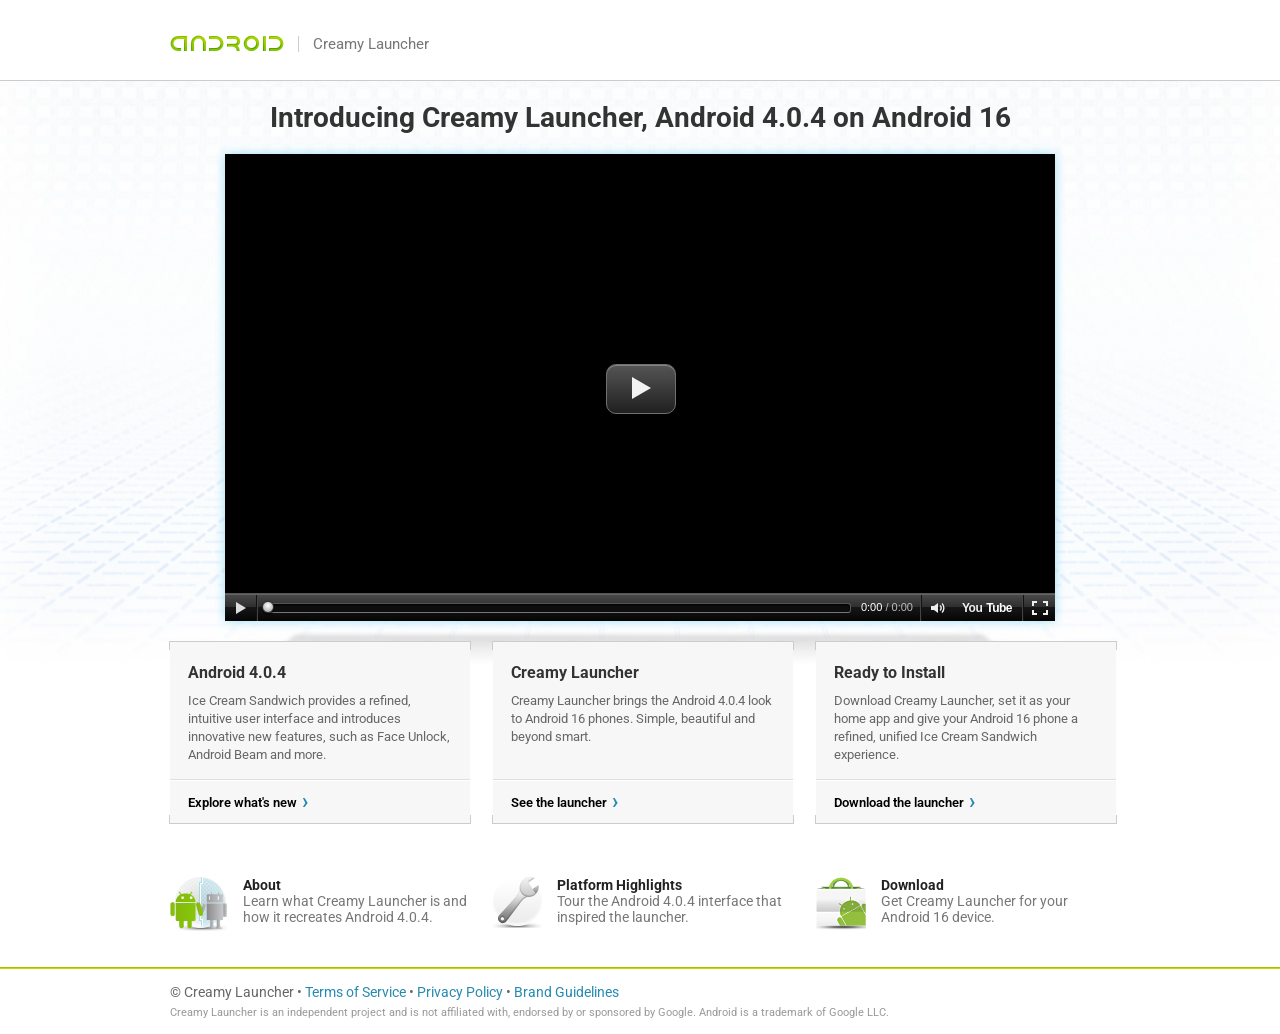
<file: index.html>
<!DOCTYPE html><html lang="en"><head><meta charset="utf-8">
<meta name="viewport" content="width=1000">
<title>Creamy Launcher | Android 4.0.4</title>
<link href="images/favicon.ico" rel="shortcut icon">
<link href="css/android.css" rel="stylesheet">
<link href="css/player.css" rel="stylesheet">
<link href="css/protect.css" rel="stylesheet">
</head>
<body>
<div class="header"><div class="wrap">
<a href="index.html"><img alt="Android" class="logo" src="images/logo.png"></a>
<span class="tag">Creamy Launcher</span>
</div></div>
<div class="main marquee"><div class="wrap container">
<h1>Introducing Creamy Launcher, Android 4.0.4 on Android 16</h1>
<div id="player"></div>
</div></div>
<div class="tier2 wrap">
<div class="tenet box-desc" id="tenet1"><div class="box-border"><div class="top"><div class="left"></div><div class="right"></div></div>
<h3>Android 4.0.4</h3><p>Ice Cream Sandwich provides a refined, intuitive user interface and introduces innovative new features, such as Face Unlock, Android Beam and more.</p><p class="cta-link"><a href="features.html">Explore what's new</a></p>
<div class="bottom"><div class="left"></div><div class="right"></div></div></div></div>
<div class="tenet box-desc" id="tenet2"><div class="box-border"><div class="top"><div class="left"></div><div class="right"></div></div>
<h3>Creamy Launcher</h3><p>Creamy Launcher brings the Android 4.0.4 look to Android 16 phones. Simple, beautiful and beyond smart.</p><p class="cta-link"><a href="launcher.html">See the launcher</a></p>
<div class="bottom"><div class="left"></div><div class="right"></div></div></div></div>
<div class="tenet box-desc" id="tenet3"><div class="box-border"><div class="top"><div class="left"></div><div class="right"></div></div>
<h3>Ready to Install</h3><p>Download Creamy Launcher, set it as your home app and give your Android 16 phone a refined, unified Ice Cream Sandwich experience.</p><p class="cta-link"><a href="download.html">Download the launcher</a></p>
<div class="bottom"><div class="left"></div><div class="right"></div></div></div></div>
</div>
<div class="tier3 wrap">
<a class="cta" href="launcher.html"><img alt="" src="images/icon-partners.png"><span><strong>About</strong><br>Learn what Creamy Launcher is and how it recreates Android 4.0.4.</span></a> <a class="cta" href="features.html"><img alt="" src="images/icon-dev.png"><span><strong>Platform Highlights</strong><br>Tour the Android 4.0.4 interface that inspired the launcher.</span></a> <a class="cta" href="download.html"><img alt="" src="images/icon-market.png"><span><strong>Download</strong><br>Get Creamy Launcher for your Android 16 device.</span></a> </div>
<div class="line"></div>
<div class="footer wrap">&copy; Creamy Launcher &bull; <a href="terms.html">Terms of Service</a> &bull; <a href="privacy.html">Privacy Policy</a> &bull; <a href="branding.html">Brand Guidelines</a>
<span class="disc">Creamy Launcher is an independent project and is not affiliated with, endorsed by or sponsored by Google. Android is a trademark of Google LLC.</span></div>
<script src="js/protect.js"></script>
<script src="js/player.js"></script>
<script>CreamyPlayer.mount('player','RrYZDWuBptI');</script>
</body></html>
</file>
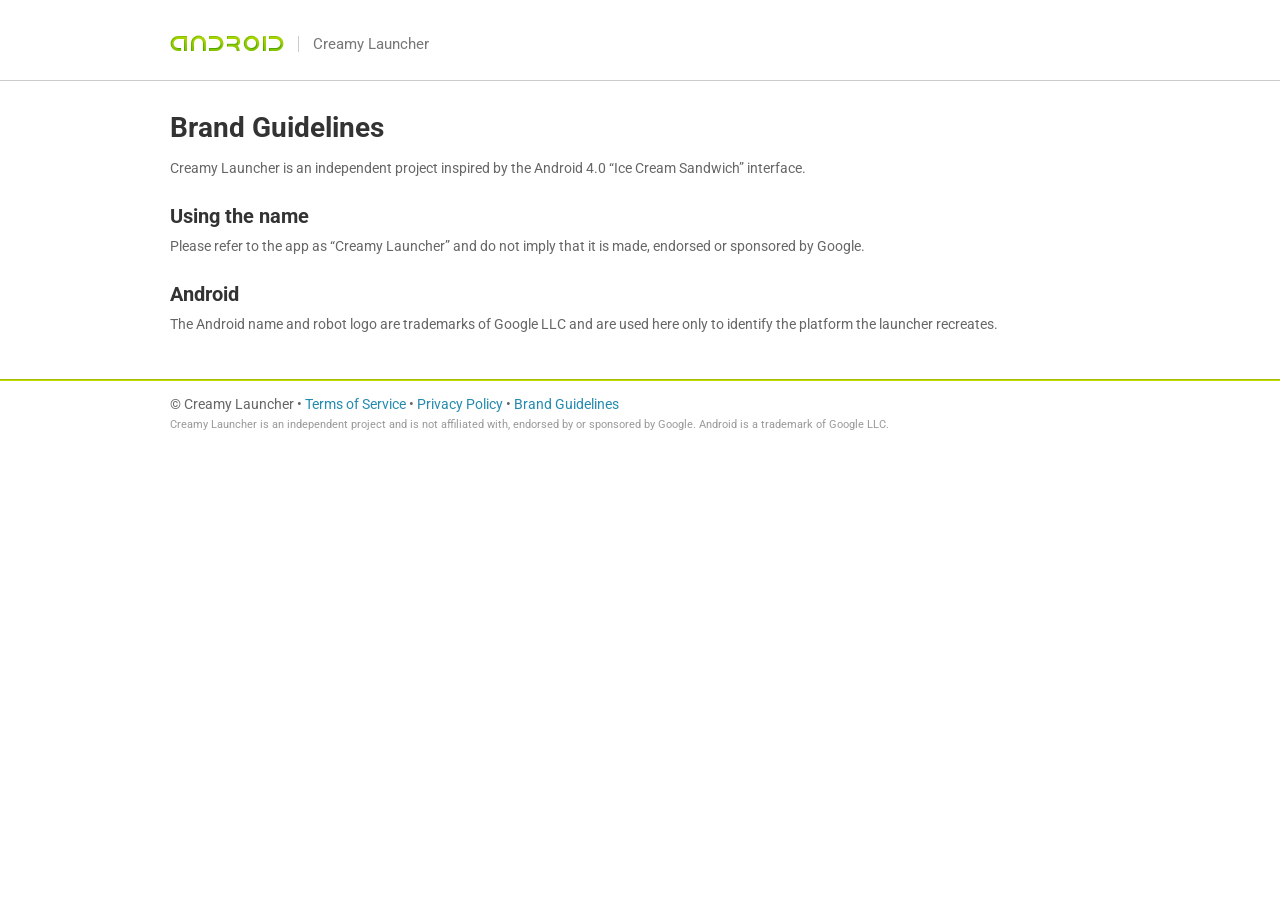
<file: branding.html>
<!DOCTYPE html><html lang="en"><head><meta charset="utf-8">
<meta name="viewport" content="width=1000">
<title>Brand Guidelines | Creamy Launcher</title>
<link href="images/favicon.ico" rel="shortcut icon">
<link href="css/android.css" rel="stylesheet">
<link href="css/player.css" rel="stylesheet">
<link href="css/protect.css" rel="stylesheet">
</head>
<body>
<div class="header"><div class="wrap">
<a href="index.html"><img alt="Android" class="logo" src="images/logo.png"></a>
<span class="tag">Creamy Launcher</span>
</div></div>
<div class="wrap page"><h1>Brand Guidelines</h1>
<p>Creamy Launcher is an independent project inspired by the Android 4.0 &ldquo;Ice Cream Sandwich&rdquo; interface.</p>
<h2>Using the name</h2><p>Please refer to the app as &ldquo;Creamy Launcher&rdquo; and do not imply that it is made, endorsed or sponsored by Google.</p>
<h2>Android</h2><p>The Android name and robot logo are trademarks of Google LLC and are used here only to identify the platform the launcher recreates.</p></div>
<div class="line"></div>
<div class="footer wrap">&copy; Creamy Launcher &bull; <a href="terms.html">Terms of Service</a> &bull; <a href="privacy.html">Privacy Policy</a> &bull; <a href="branding.html">Brand Guidelines</a>
<span class="disc">Creamy Launcher is an independent project and is not affiliated with, endorsed by or sponsored by Google. Android is a trademark of Google LLC.</span></div>
<script src="js/protect.js"></script>
</body></html>
</file>
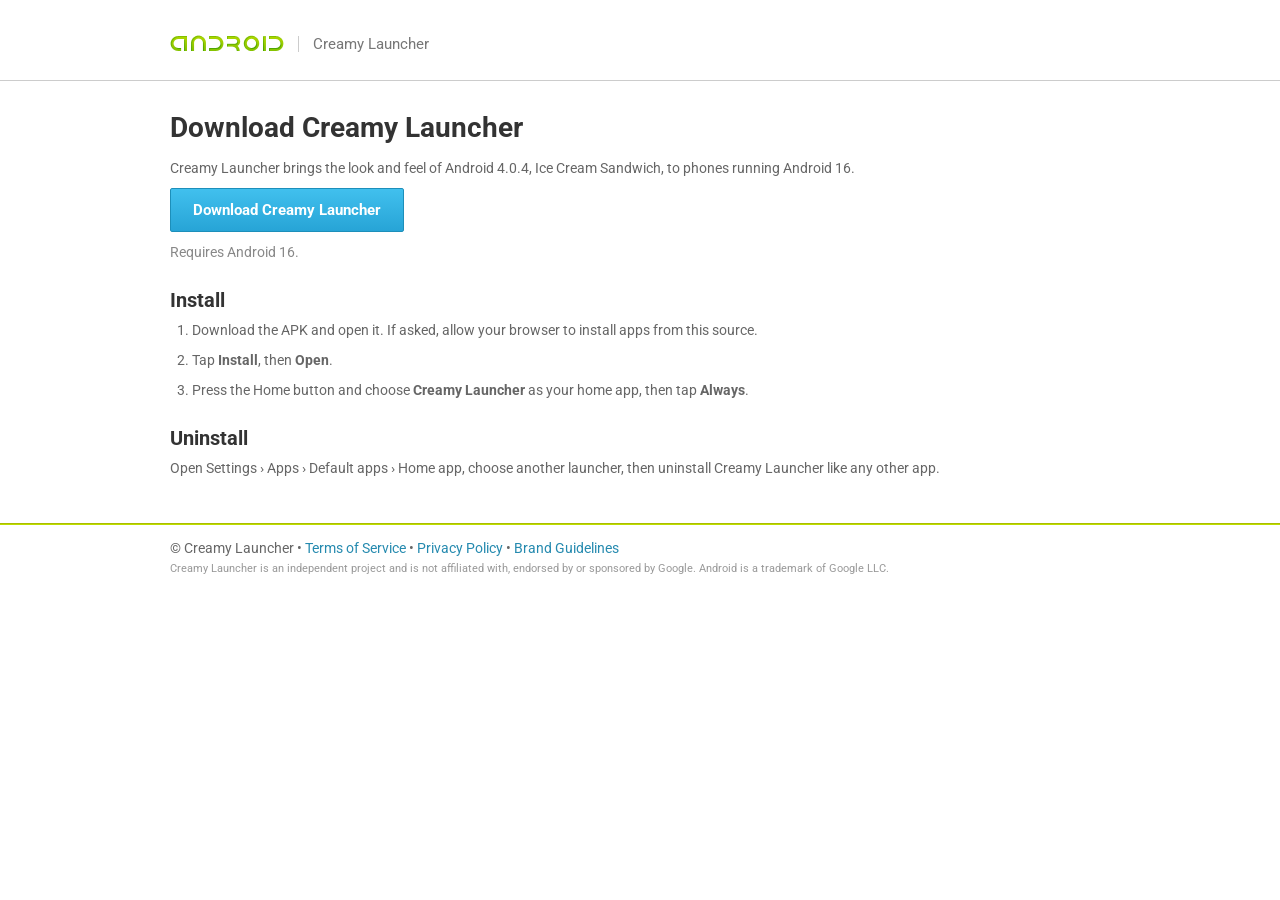
<file: download.html>
<!DOCTYPE html><html lang="en"><head><meta charset="utf-8">
<meta name="viewport" content="width=1000">
<title>Download | Creamy Launcher</title>
<link href="images/favicon.ico" rel="shortcut icon">
<link href="css/android.css" rel="stylesheet">
<link href="css/player.css" rel="stylesheet">
<link href="css/protect.css" rel="stylesheet">
</head>
<body>
<div class="header"><div class="wrap">
<a href="index.html"><img alt="Android" class="logo" src="images/logo.png"></a>
<span class="tag">Creamy Launcher</span>
</div></div>
<div class="wrap page"><h1>Download Creamy Launcher</h1>
<p>Creamy Launcher brings the look and feel of Android 4.0.4, Ice Cream Sandwich, to phones running Android 16.</p>
<p><a class="btn-dl" href="downloads/CreamyLauncher.apk" download>Download Creamy Launcher</a></p>
<p class="note">Requires Android 16.</p>
<h2>Install</h2>
<ol><li>Download the APK and open it. If asked, allow your browser to install apps from this source.</li>
<li>Tap <strong>Install</strong>, then <strong>Open</strong>.</li>
<li>Press the Home button and choose <strong>Creamy Launcher</strong> as your home app, then tap <strong>Always</strong>.</li></ol>
<h2>Uninstall</h2>
<p>Open Settings &rsaquo; Apps &rsaquo; Default apps &rsaquo; Home app, choose another launcher, then uninstall Creamy Launcher like any other app.</p></div>
<div class="line"></div>
<div class="footer wrap">&copy; Creamy Launcher &bull; <a href="terms.html">Terms of Service</a> &bull; <a href="privacy.html">Privacy Policy</a> &bull; <a href="branding.html">Brand Guidelines</a>
<span class="disc">Creamy Launcher is an independent project and is not affiliated with, endorsed by or sponsored by Google. Android is a trademark of Google LLC.</span></div>
<script src="js/protect.js"></script>
</body></html>
</file>
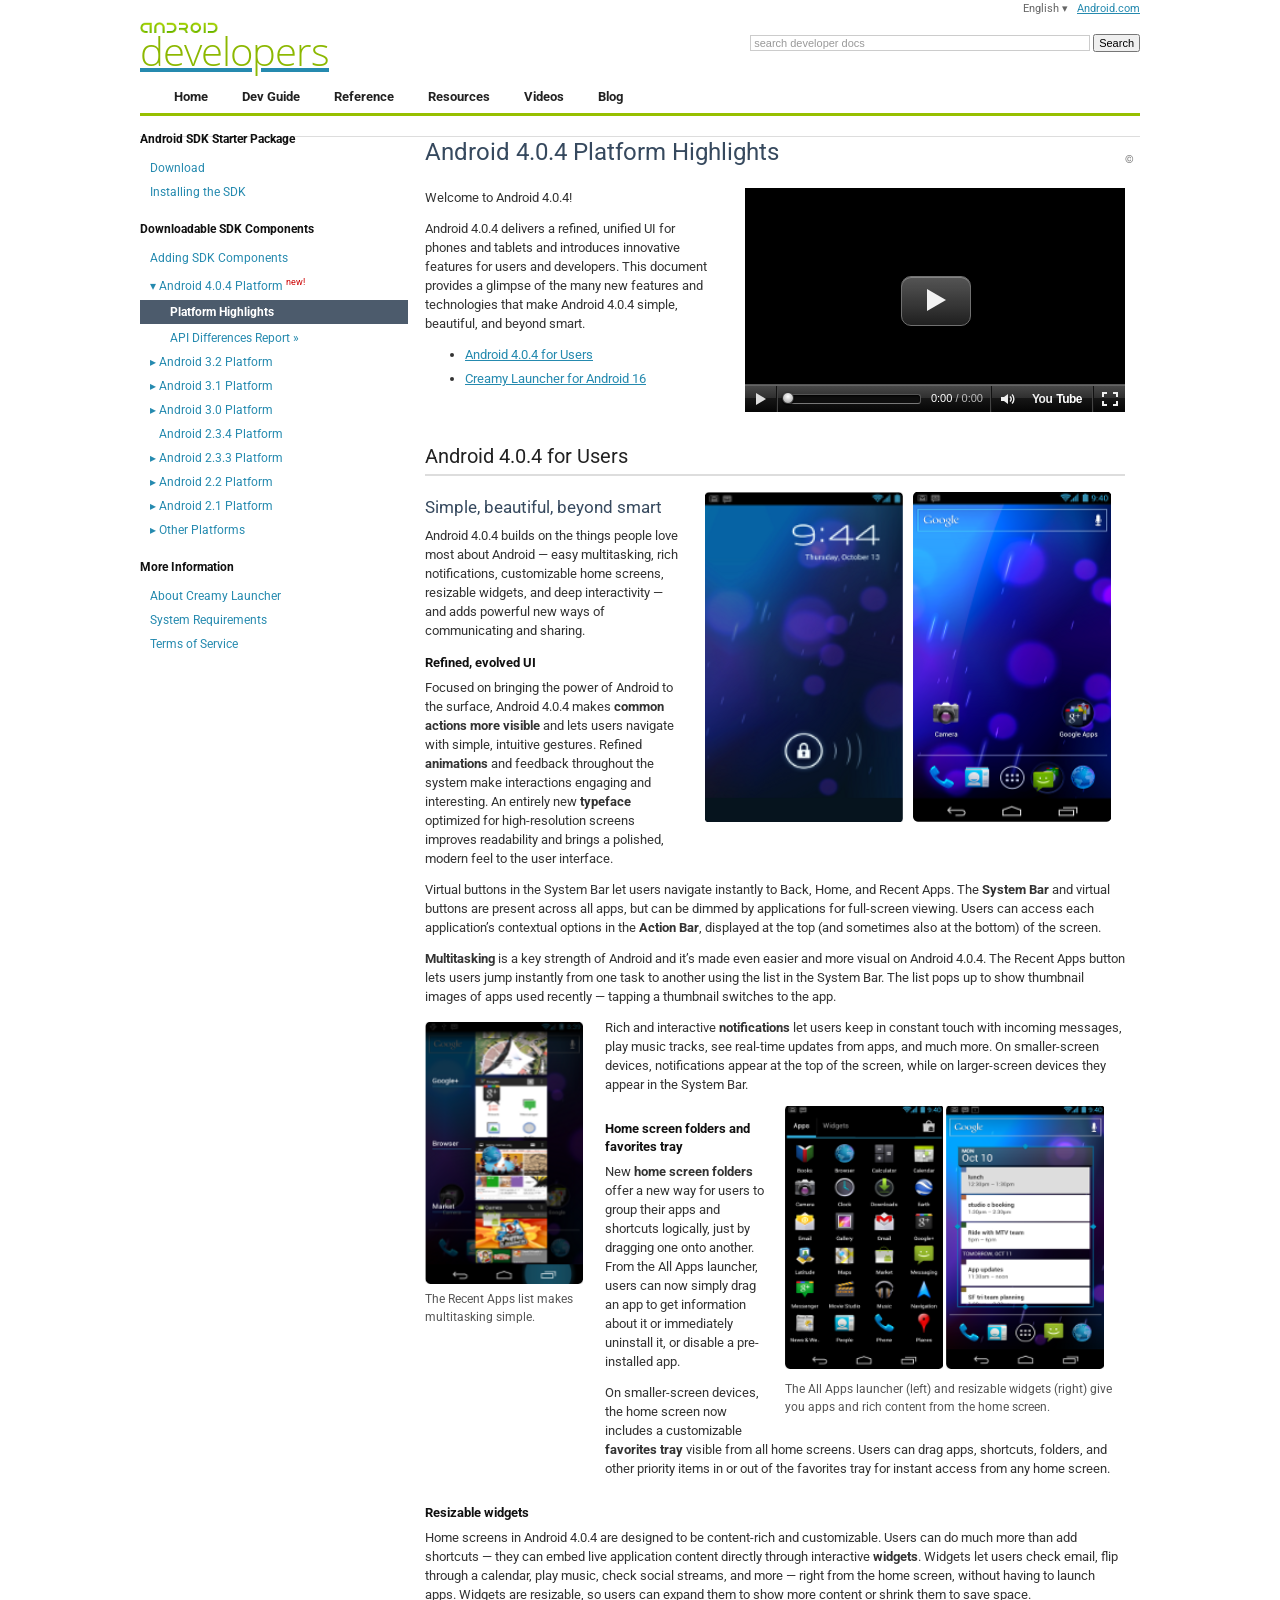
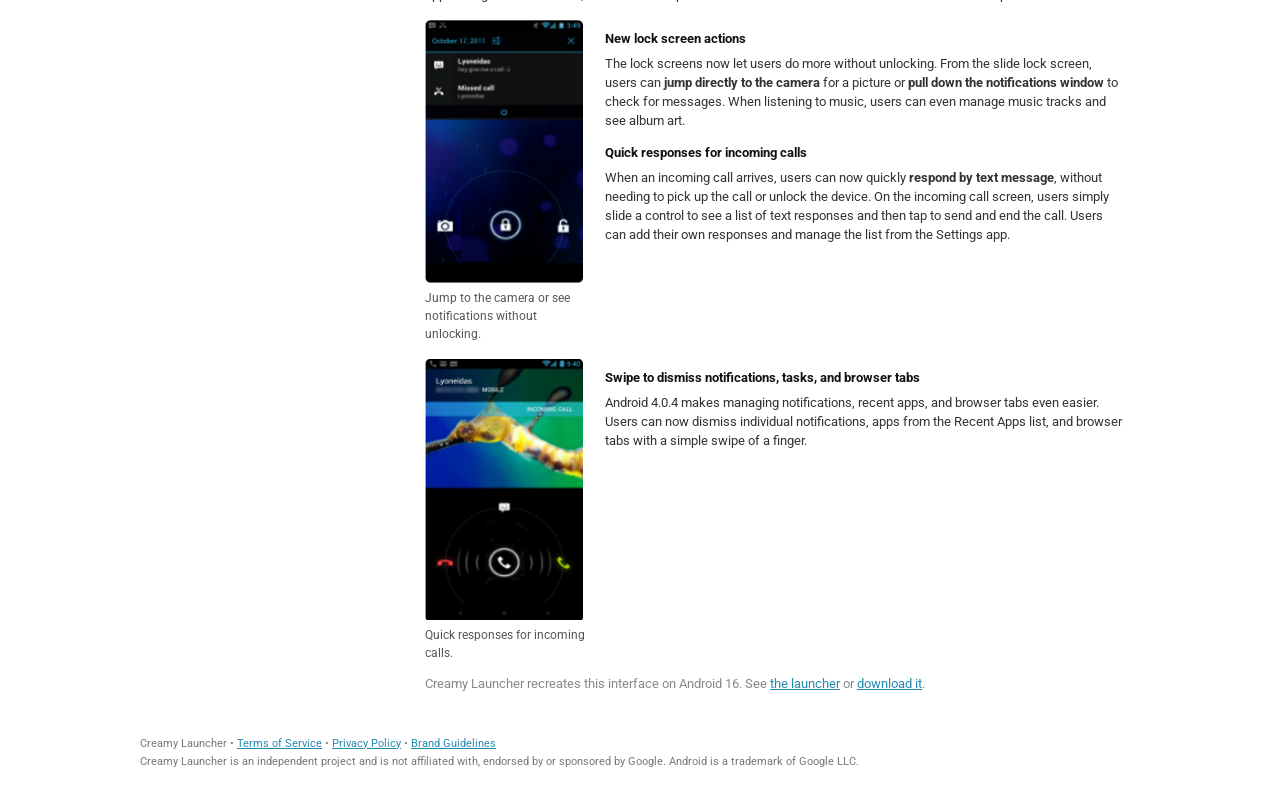
<file: features.html>
<!DOCTYPE html><html lang="en"><head><meta charset="utf-8">
<meta name="viewport" content="width=1000">
<title>Android 4.0.4 Platform Highlights | Creamy Launcher</title>
<link href="images/favicon.ico" rel="shortcut icon">
<link href="css/dev.css" rel="stylesheet">
<link href="css/player.css" rel="stylesheet">
<link href="css/protect.css" rel="stylesheet">
<style>@font-face{font-family:Roboto;font-weight:100 900;src:url(fonts/Roboto.ttf) format("truetype")}@font-face{font-family:"Open Sans";font-weight:300;src:url(fonts/OpenSans-Light.ttf) format("truetype")}</style></head>
<body>
<div id="dhead"><div class="lang">English &#9662; &nbsp; <a href="index.html">Android.com</a></div>
<a class="brand" href="index.html"><img alt="android" src="images/logo.png"><span>developers</span></a>
<div class="srch"><input value="search developer docs" readonly> <button>Search</button></div></div>
<div id="dnav"><a href="index.html">Home</a><a href="features.html">Dev Guide</a><a href="features.html">Reference</a><a href="launcher.html">Resources</a><a href="features.html">Videos</a><a href="download.html">Blog</a></div>
<div id="dwrap"><div id="side"><h4 style="margin-top:0">Android SDK Starter Package</h4>
<a href="download.html">Download</a><a href="download.html">Installing the SDK</a>
<h4>Downloadable SDK Components</h4>
<a href="download.html">Adding SDK Components</a>
<a class="tri" href="features.html">&#9662; Android 4.0.4 Platform <sup>new!</sup></a>
<a class="sel sub" href="features.html">Platform Highlights</a>
<a class="sub" href="features.html">API Differences Report &raquo;</a>
<a class="tri" href="#">&#9656; Android 3.2 Platform</a><a class="tri" href="#">&#9656; Android 3.1 Platform</a><a class="tri" href="#">&#9656; Android 3.0 Platform</a>
<a class="tri" href="#">&nbsp;&nbsp; Android 2.3.4 Platform</a><a class="tri" href="#">&#9656; Android 2.3.3 Platform</a><a class="tri" href="#">&#9656; Android 2.2 Platform</a><a class="tri" href="#">&#9656; Android 2.1 Platform</a><a class="tri" href="#">&#9656; Other Platforms</a>
<h4>More Information</h4>
<a href="launcher.html">About Creamy Launcher</a><a href="download.html">System Requirements</a><a href="terms.html">Terms of Service</a></div><div id="main"><h1>Android 4.0.4 Platform Highlights</h1>
<div class="intro">
<div class="vid"><div id="player" style="width:380px;height:224px"></div></div>
<div class="txt"><p>Welcome to Android 4.0.4!</p>
<p>Android 4.0.4 delivers a refined, unified UI for phones and tablets and introduces innovative features for users and developers. This document provides a glimpse of the many new features and technologies that make Android 4.0.4 simple, beautiful, and beyond smart.</p>
<ul><li><a href="#users">Android 4.0.4 for Users</a></li><li><a href="launcher.html">Creamy Launcher for Android 16</a></li></ul></div>
</div>
<h2 id="users">Android 4.0.4 for Users</h2>
<div class="shots"><div class="pair"><img alt="" src="images/dev/lock.png"><img alt="" src="images/dev/home.png"></div></div>
<h3>Simple, beautiful, beyond smart</h3>
<p>Android 4.0.4 builds on the things people love most about Android &mdash; easy multitasking, rich notifications, customizable home screens, resizable widgets, and deep interactivity &mdash; and adds powerful new ways of communicating and sharing.</p>
<h4>Refined, evolved UI</h4>
<p>Focused on bringing the power of Android to the surface, Android 4.0.4 makes <strong>common actions more visible</strong> and lets users navigate with simple, intuitive gestures. Refined <strong>animations</strong> and feedback throughout the system make interactions engaging and interesting. An entirely new <strong>typeface</strong> optimized for high-resolution screens improves readability and brings a polished, modern feel to the user interface.</p>
<div class="clear"></div>
<p>Virtual buttons in the System Bar let users navigate instantly to Back, Home, and Recent Apps. The <strong>System Bar</strong> and virtual buttons are present across all apps, but can be dimmed by applications for full-screen viewing. Users can access each application&rsquo;s contextual options in the <strong>Action Bar</strong>, displayed at the top (and sometimes also at the bottom) of the screen.</p>
<p><strong>Multitasking</strong> is a key strength of Android and it&rsquo;s made even easier and more visual on Android 4.0.4. The Recent Apps button lets users jump instantly from one task to another using the list in the System Bar. The list pops up to show thumbnail images of apps used recently &mdash; tapping a thumbnail switches to the app.</p>
<div style="overflow:hidden">
<div class="fig"><img alt="" src="images/dev/recent.png"><div class="cap">The Recent Apps list makes multitasking simple.</div></div>
<p>Rich and interactive <strong>notifications</strong> let users keep in constant touch with incoming messages, play music tracks, see real-time updates from apps, and much more. On smaller-screen devices, notifications appear at the top of the screen, while on larger-screen devices they appear in the System Bar.</p>
<div style="overflow:hidden">
<div class="figr"><img alt="" src="images/dev/apps.png"> <img alt="" src="images/dev/widgets.png"><div class="cap">The All Apps launcher (left) and resizable widgets (right) give you apps and rich content from the home screen.</div></div>
<h4>Home screen folders and favorites tray</h4>
<p>New <strong>home screen folders</strong> offer a new way for users to group their apps and shortcuts logically, just by dragging one onto another. From the All Apps launcher, users can now simply drag an app to get information about it or immediately uninstall it, or disable a pre-installed app.</p>
<p>On smaller-screen devices, the home screen now includes a customizable <strong>favorites tray</strong> visible from all home screens. Users can drag apps, shortcuts, folders, and other priority items in or out of the favorites tray for instant access from any home screen.</p>
</div>
<h4>Resizable widgets</h4>
<p>Home screens in Android 4.0.4 are designed to be content-rich and customizable. Users can do much more than add shortcuts &mdash; they can embed live application content directly through interactive <strong>widgets</strong>. Widgets let users check email, flip through a calendar, play music, check social streams, and more &mdash; right from the home screen, without having to launch apps. Widgets are resizable, so users can expand them to show more content or shrink them to save space.</p>
<div style="overflow:hidden">
<div class="fig"><img alt="" src="images/dev/notif.png"><div class="cap">Jump to the camera or see notifications without unlocking.</div></div>
<h4>New lock screen actions</h4>
<p>The lock screens now let users do more without unlocking. From the slide lock screen, users can <strong>jump directly to the camera</strong> for a picture or <strong>pull down the notifications window</strong> to check for messages. When listening to music, users can even manage music tracks and see album art.</p>
<h4>Quick responses for incoming calls</h4>
<p>When an incoming call arrives, users can now quickly <strong>respond by text message</strong>, without needing to pick up the call or unlock the device. On the incoming call screen, users simply slide a control to see a list of text responses and then tap to send and end the call. Users can add their own responses and manage the list from the Settings app.</p>
</div>
<div class="fig"><img alt="" src="images/dev/call.png"><div class="cap">Quick responses for incoming calls.</div></div>
<h4>Swipe to dismiss notifications, tasks, and browser tabs</h4>
<p>Android 4.0.4 makes managing notifications, recent apps, and browser tabs even easier. Users can now dismiss individual notifications, apps from the Recent Apps list, and browser tabs with a simple swipe of a finger.</p>
<div class="clear"></div>
<p class="note" style="color:#888">Creamy Launcher recreates this interface on Android 16. See <a href="launcher.html">the launcher</a> or <a href="download.html">download it</a>.</p>
</div></div>
<div id="dfoot">&copy; Creamy Launcher &bull; <a href="terms.html">Terms of Service</a> &bull; <a href="privacy.html">Privacy Policy</a> &bull; <a href="branding.html">Brand Guidelines</a><br>Creamy Launcher is an independent project and is not affiliated with, endorsed by or sponsored by Google. Android is a trademark of Google LLC.</div>
<script src="js/protect.js"></script><script src="js/player.js"></script>
<script>CreamyPlayer.mount('player','RrYZDWuBptI');</script>
</body></html>
</file>
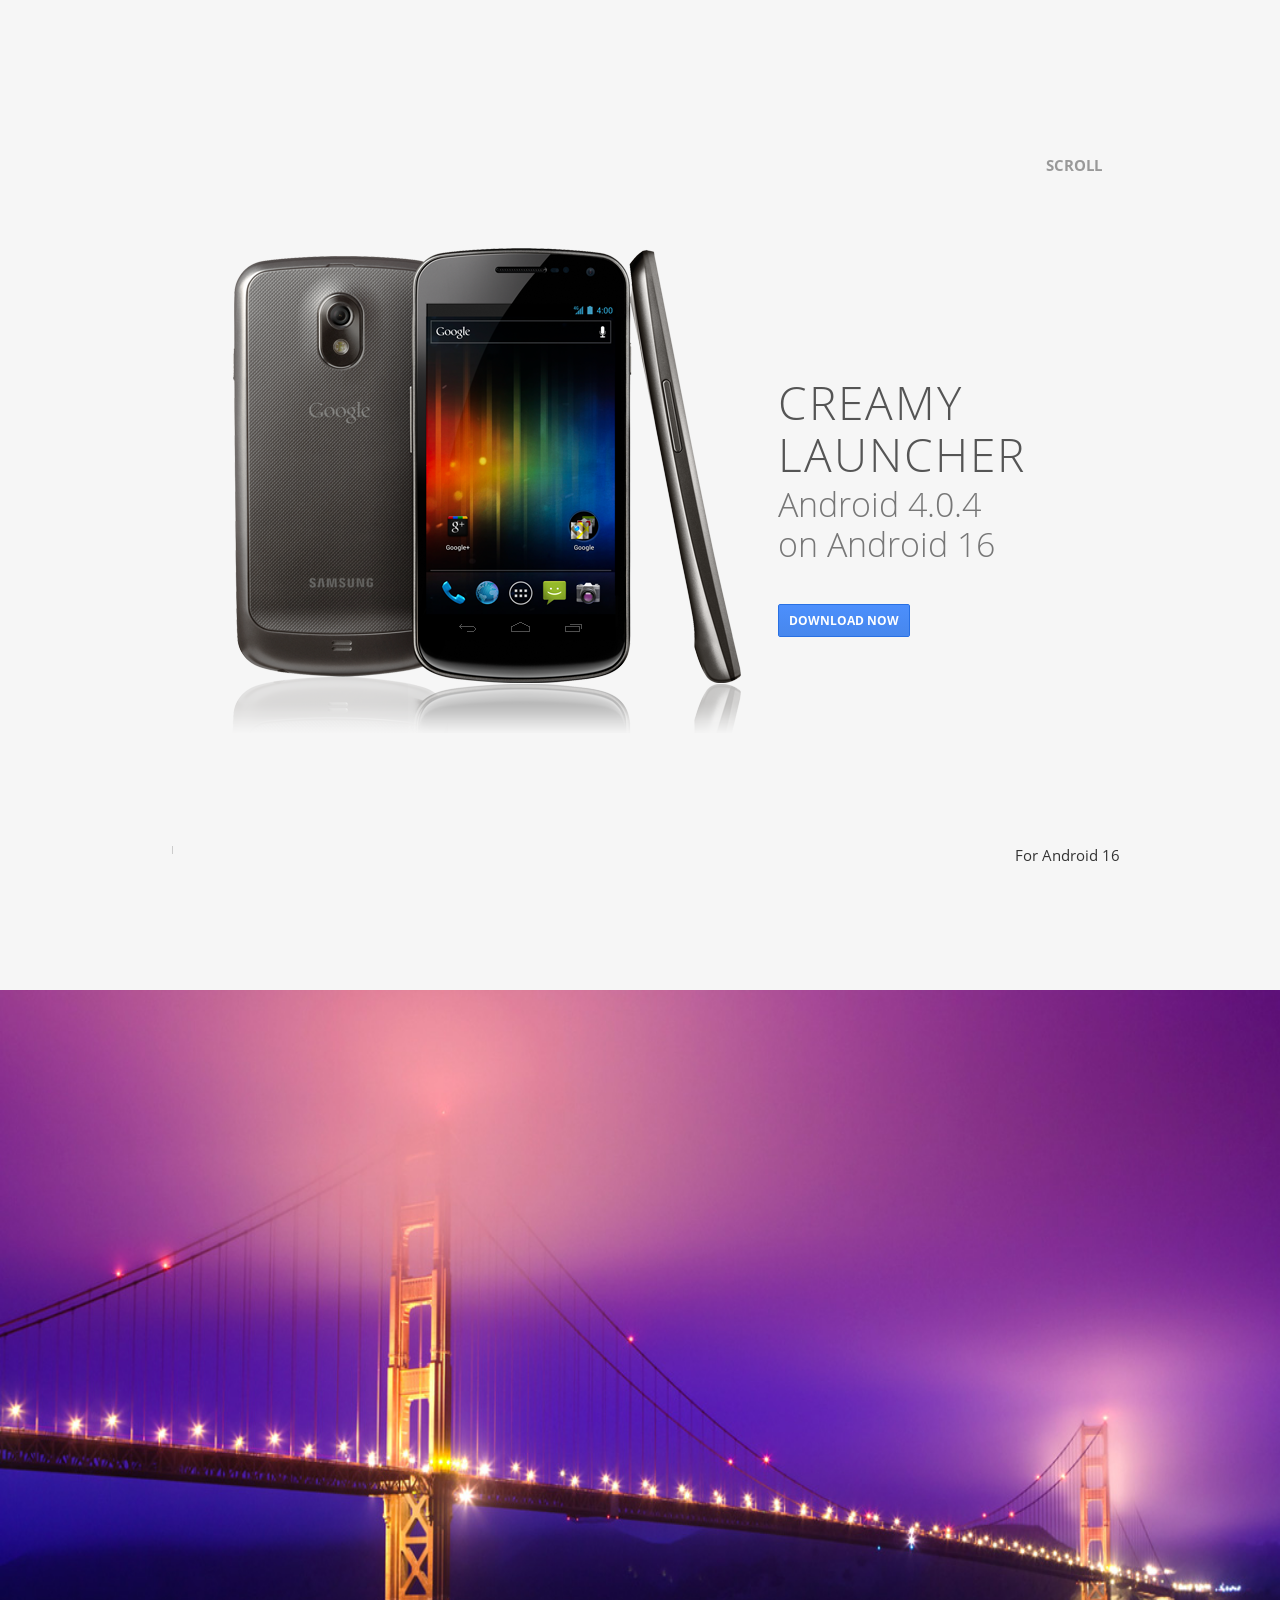
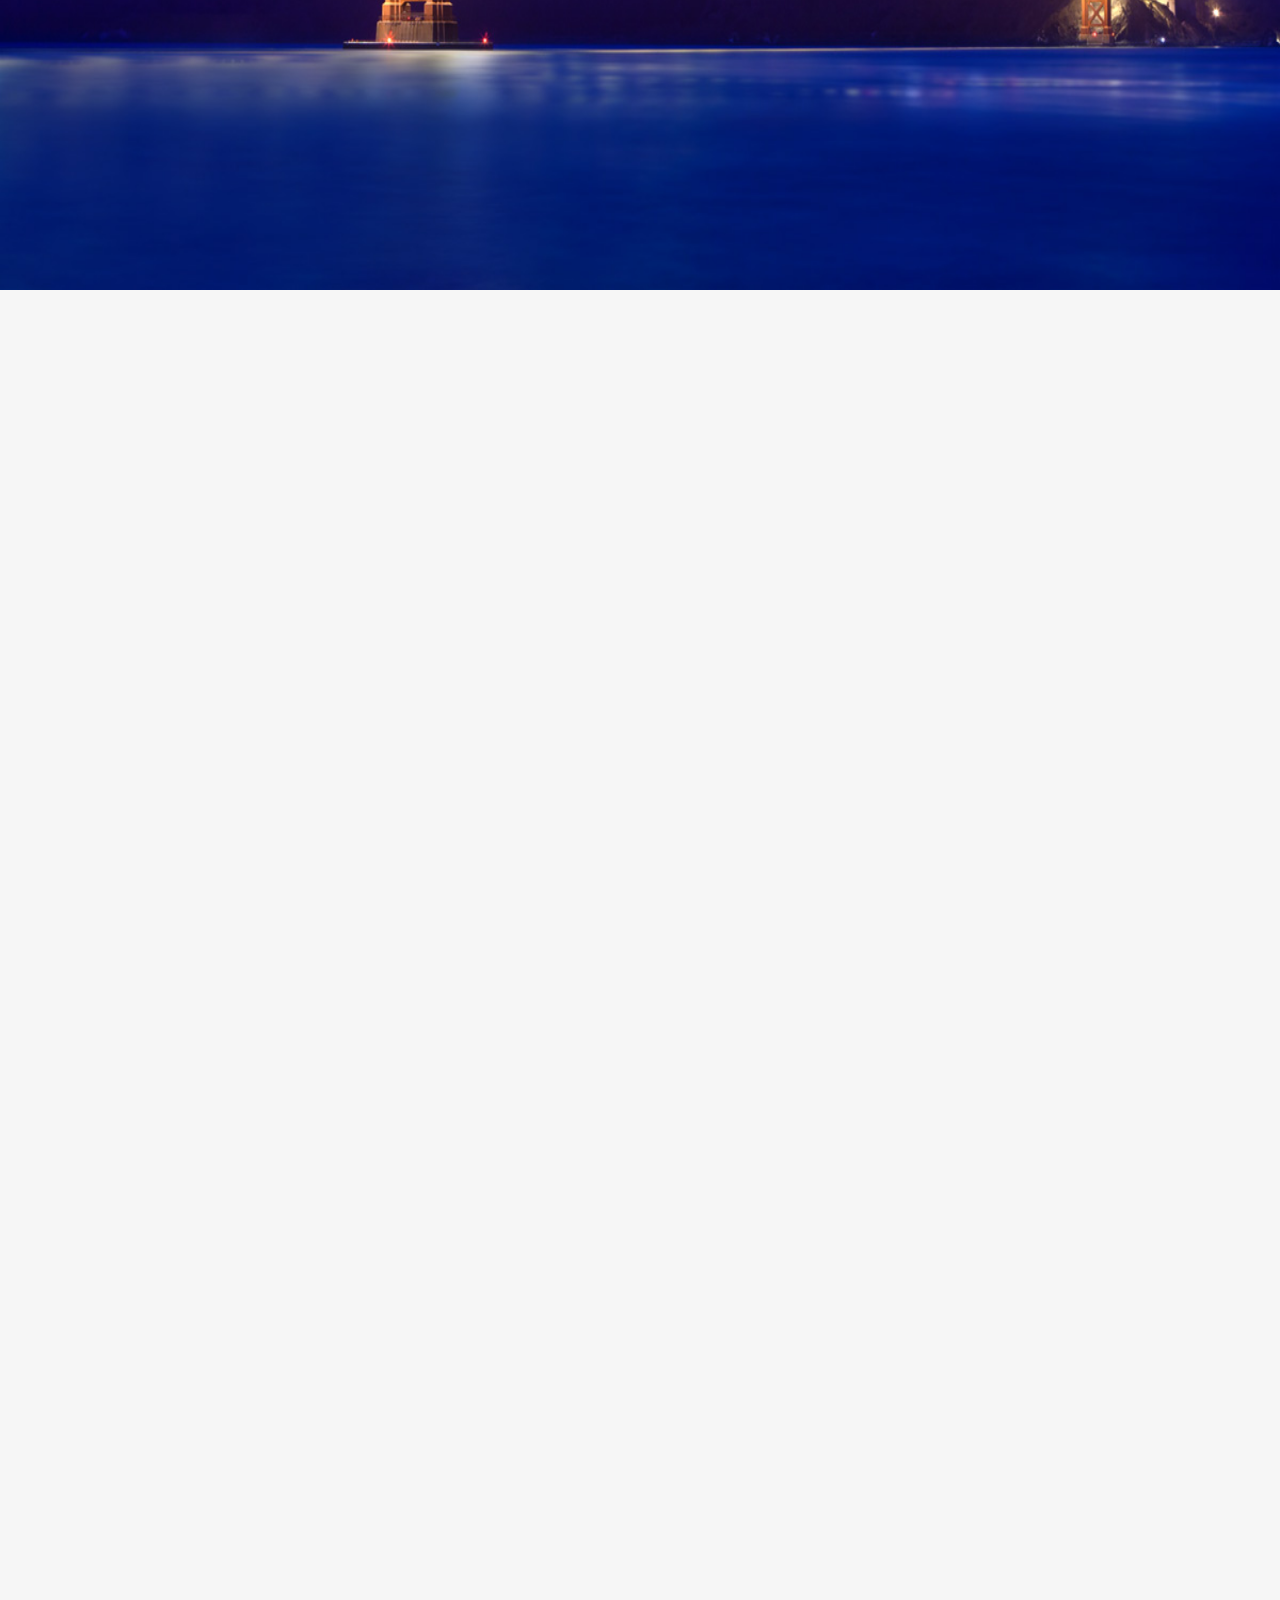
<file: launcher.html>
<!DOCTYPE html><html class="no-js doc loading" lang="en"><head><meta charset="utf-8">
<meta name="viewport" content="width=1000">
<title>Creamy Launcher</title>
<link href="css/nexus-fonts.css" rel="stylesheet" type="text/css">
<link href="css/nexus.css" media="all" rel="stylesheet">
<link href="css/nexus-extra.css" rel="stylesheet">
<link href="css/protect.css" rel="stylesheet">
<link href="images/favicon.ico" rel="shortcut icon">
<meta name="description" content="Creamy Launcher. Android 4.0.4, Ice Cream Sandwich, on Android 16.">
<script src="js/html5.js"></script>
<script src="js/lib.js"></script>
</head>
<body class="index" onload="Nexus.load()">
 
    <header id="header">
      <div class="header light" id="header-bg-light"></div>
      <div class="header dark" id="header-bg-dark"></div>
      <div class="inner">
        <span class="logo-txt" id="logo">Creamy Launcher</span>
      </div>

    </header>
    <div id="nav">
      <div class="nav-wrap" id="nav-dark">
        <ul class="nav">
          <li>
            <a data-offset="0" data-position="0" href="#introduction"><span class="flag">Introduction</span></a>
          </li>
          <li>

            <a data-position="7" href="#slide-ics"><span class="flag">Android 4.0</span></a>
          </li>
          <li>
            <a data-position="16" href="#slide-face"><span class="flag">Face Unlock</span></a>
          </li>
          <li>
            <a data-position="25.8" href="#slide-beam"><span class="flag">Android Beam</span></a>

          </li>
          <li>
            <a data-position="34.8" href="#slide-voice"><span class="flag">Voice Typing</span></a>
          </li>
          <li>
            <a data-position="45.5" href="#slide-plus"><span class="flag">Google+</span></a>
          </li>
          <li>

            <a data-offset="2" data-position="61.8" href="#slide-camera"><span class="flag">Camera</span></a>
          </li>
          <li>
            <a data-position="73" href="#slide-display"><span class="flag">HD Display</span></a>
          </li>
          <li>
            <a data-position="83" href="#slide-design"><span class="flag">Design</span></a>

          </li>
          <li>
            <a data-position="90.6" href="#slide-processor"><span class="flag">Fast &amp;
            4G</span></a>
          </li>
          <li>
            <a data-position="100" href="#register"><span class="flag">Download</span></a>

          </li>
        </ul>
      </div>
      <div class="nav-wrap" id="nav-light">
        <ul class="nav">
          <li>
            <a data-offset="0" data-position="0" href="#introduction"><span class="flag">Introduction</span></a>
          </li>

          <li>
            <a data-position="7" href="#slide-ics"><span class="flag">Android 4.0</span></a>
          </li>
          <li>
            <a data-position="16" href="#slide-face"><span class="flag">Face Unlock</span></a>
          </li>
          <li>
            <a data-position="25.8" href="#slide-beam"><span class="flag">Android Beam</span></a>

          </li>
          <li>
            <a data-position="34.8" href="#slide-voice"><span class="flag">Voice Typing</span></a>
          </li>
          <li>
            <a data-position="45.5" href="#slide-plus"><span class="flag">Google+</span></a>
          </li>
          <li>

            <a data-offset="2" data-position="61.8" href="#slide-camera"><span class="flag">Camera</span></a>
          </li>
          <li>
            <a data-position="73" href="#slide-display"><span class="flag">HD Display</span></a>
          </li>
          <li>
            <a data-position="83" href="#slide-design"><span class="flag">Design</span></a>

          </li>
          <li>
            <a data-position="90.6" href="#slide-processor"><span class="flag">Fast &amp;
            4G</span></a>
          </li>
          <li>
            <a data-position="100" href="#register"><span class="flag">Download</span></a>

          </li>
        </ul>
      </div>
    </div>
    <div id="bg-dark">
      <div id="bg-dark-inner"></div>
    </div>
    <div id="content">
      <div id="introduction">

        <section class="slide" id="slide-introduction">
          <div class="phone" id="phone-introduction">
            <img alt="" src="images/nexus/introduction.png">
          </div>
          <div class="text" id="text-introduction">
            <div id="hdr-introduction"><h1>Creamy Launcher</h1><h2>Android 4.0.4<br>on Android 16</h2></div><a class="btn btn-register" data-position="100" href="#register">Download Now</a>
            <span id="text-help">Scroll</span>
          </div>
        </section>

      </div>
      <div id="software">
        <section class="slide" id="slide-ics">
          <div class="phone" id="phone-ics">
            <img alt="Screenshot of Ice Cream Sandwich home screen" src="images/nexus/ics.png">
          </div>
          <div class="text" id="text-ics">
            <h2>Android 4.0.4</h2><p>Creamy Launcher brings the look and feel of Android 4.0.4, Ice Cream Sandwich, to Android 16. The lock screen, widgets, notifications, multi-tasking and everything in between has been rethought and refined to make your phone simple, beautiful, and beyond smart.</p>
          </div>
        </section>
        <section class="slide" id="slide-face">
          <div class="phone" id="phone-face">
            <img alt="Screenshot of Face Unlock screen" src="images/nexus/face.png">
          </div>

          <div class="text" id="text-face">
            <h2>Face Unlock</h2><p>Android 4.0 introduced Face Unlock: switch on your phone, look into the camera and unlock it with a smile. No complicated passwords to remember.</p>
          </div>
        </section>
        <section class="slide" id="slide-beam">

          <div class="phone" id="phone-beam">
            <img alt="Screenshot of Android Beam screen" src="images/nexus/beam.png">
          </div>
          <div class="text" id="text-beam">
            <h2>Android Beam</h2><p>Android Beam lets you share contacts, websites, apps, maps, directions and YouTube videos with people close by. Simply hold two NFC enabled Android phones close to each other and touch to beam and share.</p>

          </div>
        </section>
        <section class="slide" id="slide-voice">
          <div class="phone" id="phone-voice">
            <img alt="Screenshot of Voice Input screen" src="images/nexus/voice.png">
          </div>
          <div class="text" id="text-voice">
            <h2>Voice typing</h2><p>Watch text instantly appear as you speak with voice input. Touch the microphone on the keyboard and use your voice to instantly type your emails, SMS, or anywhere you want to enter text.</p>
          </div>
        </section>
        <section class="slide" id="slide-plus">
          <div class="phone" id="phone-plus">
            <img alt="Screenshot of Google+ screen" src="images/nexus/plus.png">
          </div>

          <div class="text" id="text-plus">
            <h2>Google+</h2><p>With Google+ built in, sharing the right things with the right people is a lot easier. With Messenger, you can bring groups of friends together into a simple group conversation and with Hangouts you can video chat with up to 9 people wherever you are.</p>
          </div>
        </section>
        <section class="slide" id="slide-camera">

          <img alt="Panorama scene" class="panorama" id="panorama" src="images/nexus/panorama.jpg">
          <div class="phone" id="phone-camera">
            <img alt="Screenshot of Camera screen" src="images/nexus/camera.png">
            <div class="preview" id="preview">
              <img alt="Panorama preview" id="preview-img" src="images/nexus/preview.jpg"> <img alt="" id="glare" src="images/nexus/glare.png">
            </div>
          </div>
          <div class="text" id="text-camera">

            <h2>Single-Motion<br>Panoramic Camera</h2><p>The Android 4.0 camera brings zero shutter-lag, automatic focus, top notch low-light performance and a simple, intuitive way to take panoramic pictures. No stitching needed. Take amazing photos or 1080p videos, edit and then share them right from your phone.</p>
          </div>
        </section>

      </div>
      <div id="hardware">
        <section class="slide" id="slide-display">
          <div class="phone" id="phone-display">
            <img alt="Screenshot of HD Contour Display" src="images/nexus/display.png">
          </div>
          <div class="text" id="text-display">
            <h2>Vibrant high-definition display</h2><p>Android 4.0 was designed for high-definition screens, making text, videos &amp; games look crisp, vibrant and rich. Creamy Launcher scales the classic Ice Cream Sandwich interface to the sharp, edge-to-edge displays of modern phones.</p>
          </div>
        </section>
        <section class="slide" id="slide-design">
          <div class="phone" id="phone-design">
            <img alt="Nexus Profile" src="images/nexus/design.png">

          </div>
          <div class="text" id="text-design">
            <h2>Slim and curved design</h2><p>Ice Cream Sandwich&rsquo;s clean, no-nonsense design puts content first, with a minimal System Bar and virtual buttons that stay out of the way. Creamy Launcher keeps that simple, uncluttered look on Android 16.</p>
          </div>
        </section>

        <section class="slide" id="slide-processor">
          <div class="phone" id="phone-processor">
            <img alt="Screenshot of Dual Core Processor" src="images/nexus/processor.png">
          </div>
          <div class="text" id="text-processor">
            <h2>Fast &amp; smooth</h2><p>Quickly switch between apps with the Recent Apps list and enjoy fluid animations throughout the interface. Creamy Launcher is built to keep the classic Android 4.0.4 experience light and responsive.</p>
          </div>
        </section>
      </div>
      <div id="register">
        <section class="slide" id="slide-register">

          <h2>Download Creamy Launcher</h2><p style="font-size:16px;margin:10px 0 24px">Android 4.0.4 for your Android 16 phone.</p><a class="btn" style="display:inline-block;float:none;font-size:14px;padding:14px 22px" href="download.html">Download Now</a>
        </section>
      </div>
      <div id="whiteout"></div>
      <div id="blackout"></div>
    </div>
    <footer id="footer">
      <div class="inner">

        <div id="social">
          
          <div id="locale"></div>
          <p id="copyright">&copy; Creamy Launcher &ndash; <a href="terms.html">Terms of Service</a> &ndash; <a href="privacy.html">Privacy Policy</a> &ndash; <a href="index.html">Android.com</a></p>
        </div>
        <div id="action">
          <p id="date">

            For Android 16
          </p><a class="btn btn-register" data-position="100" href="#register" id="btn-footer-register">Download Now</a>
        </div>
      </div>
    </footer>
    <div id="loading">
      <h1 class="logo-txt" id="logo-loading">Creamy Launcher</h1>

    </div>
  


<script src="js/shifty.js"></script><script src="js/main.js"></script><script src="js/protect.js"></script>
</body></html>
</file>
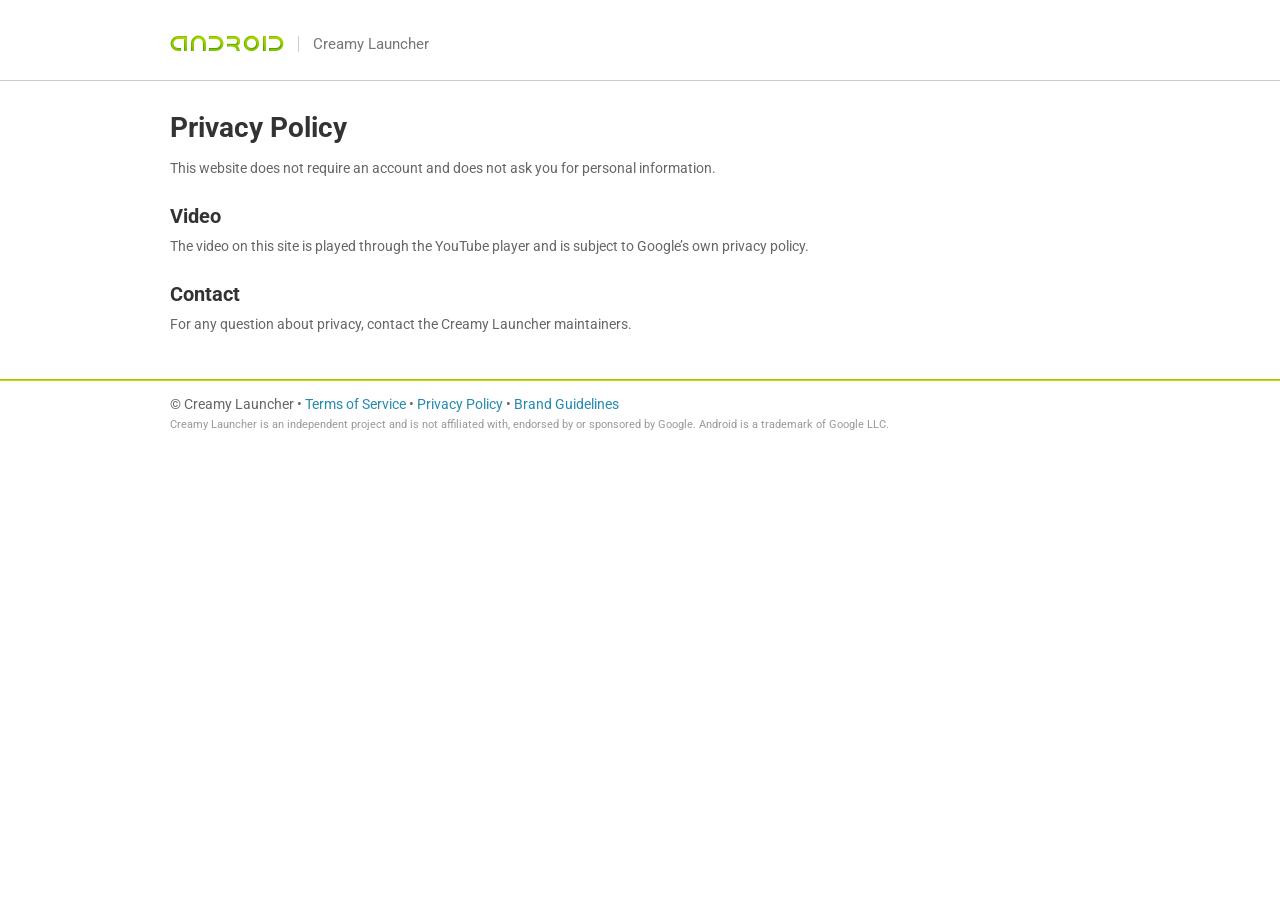
<file: privacy.html>
<!DOCTYPE html><html lang="en"><head><meta charset="utf-8">
<meta name="viewport" content="width=1000">
<title>Privacy Policy | Creamy Launcher</title>
<link href="images/favicon.ico" rel="shortcut icon">
<link href="css/android.css" rel="stylesheet">
<link href="css/player.css" rel="stylesheet">
<link href="css/protect.css" rel="stylesheet">
</head>
<body>
<div class="header"><div class="wrap">
<a href="index.html"><img alt="Android" class="logo" src="images/logo.png"></a>
<span class="tag">Creamy Launcher</span>
</div></div>
<div class="wrap page"><h1>Privacy Policy</h1>
<p>This website does not require an account and does not ask you for personal information.</p>
<h2>Video</h2><p>The video on this site is played through the YouTube player and is subject to Google&rsquo;s own privacy policy.</p>
<h2>Contact</h2><p>For any question about privacy, contact the Creamy Launcher maintainers.</p></div>
<div class="line"></div>
<div class="footer wrap">&copy; Creamy Launcher &bull; <a href="terms.html">Terms of Service</a> &bull; <a href="privacy.html">Privacy Policy</a> &bull; <a href="branding.html">Brand Guidelines</a>
<span class="disc">Creamy Launcher is an independent project and is not affiliated with, endorsed by or sponsored by Google. Android is a trademark of Google LLC.</span></div>
<script src="js/protect.js"></script>
</body></html>
</file>
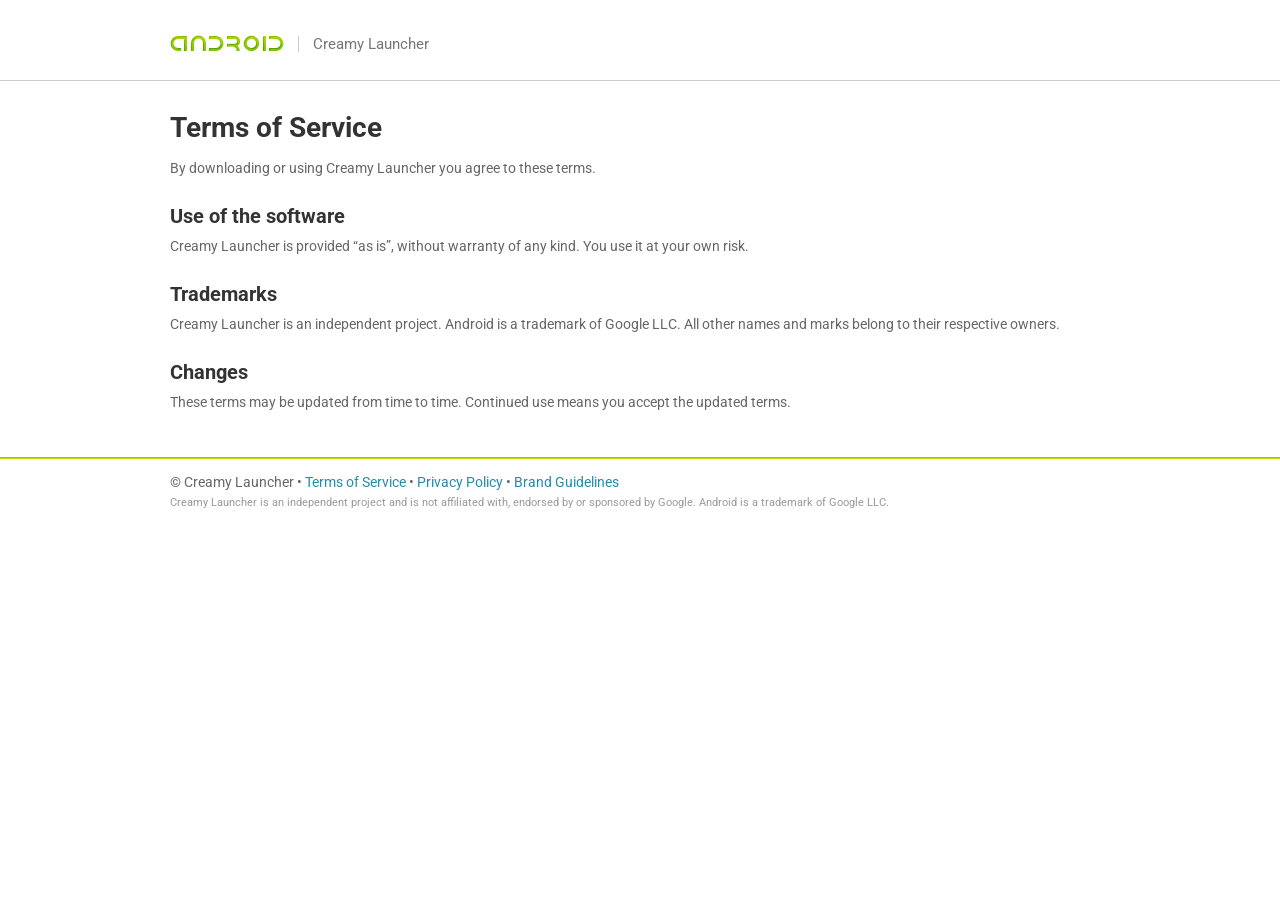
<file: terms.html>
<!DOCTYPE html><html lang="en"><head><meta charset="utf-8">
<meta name="viewport" content="width=1000">
<title>Terms of Service | Creamy Launcher</title>
<link href="images/favicon.ico" rel="shortcut icon">
<link href="css/android.css" rel="stylesheet">
<link href="css/player.css" rel="stylesheet">
<link href="css/protect.css" rel="stylesheet">
</head>
<body>
<div class="header"><div class="wrap">
<a href="index.html"><img alt="Android" class="logo" src="images/logo.png"></a>
<span class="tag">Creamy Launcher</span>
</div></div>
<div class="wrap page"><h1>Terms of Service</h1>
<p>By downloading or using Creamy Launcher you agree to these terms.</p>
<h2>Use of the software</h2><p>Creamy Launcher is provided &ldquo;as is&rdquo;, without warranty of any kind. You use it at your own risk.</p>
<h2>Trademarks</h2><p>Creamy Launcher is an independent project. Android is a trademark of Google LLC. All other names and marks belong to their respective owners.</p>
<h2>Changes</h2><p>These terms may be updated from time to time. Continued use means you accept the updated terms.</p></div>
<div class="line"></div>
<div class="footer wrap">&copy; Creamy Launcher &bull; <a href="terms.html">Terms of Service</a> &bull; <a href="privacy.html">Privacy Policy</a> &bull; <a href="branding.html">Brand Guidelines</a>
<span class="disc">Creamy Launcher is an independent project and is not affiliated with, endorsed by or sponsored by Google. Android is a trademark of Google LLC.</span></div>
<script src="js/protect.js"></script>
</body></html>
</file>
<file: css/android.css>
@font-face{font-family:Roboto;font-weight:100 900;src:url('../fonts/Roboto.ttf') format('truetype')}
body{color:#666;font-family:Roboto,Arial,sans-serif;font-size:14px;margin:0;padding:0}a,a:active,a:visited{color:#258aaf;text-decoration:none}a:hover,a:focus{color:#33b5e5}img{border:none}h1,h2,h3{color:#333;font-weight:bold;margin:0}p{line-height:18px}ul{margin:0;padding:0}.wrap{margin:0 auto;padding:0 10px;width:940px}.header{border-bottom:1px solid #ccc;padding:35px 0 45px;position:relative;z-index:100}.logo{float:left}.main{clear:both}.container{background:url('../images/video-shadow.png') center bottom no-repeat;_background:none;padding:20px 0 55px;position:relative;text-align:center}.marquee{background:url('../images/marquee.jpg') no-repeat center center;height:640px;margin-bottom:30px;position:relative}.marquee h1{margin-bottom:20px}#player{box-shadow:0 0 10px #9fdff6;height:467px;margin:0 auto;width:830px;background:#000}.goog-ui-media-flash embed{height:430px !important}.gweb-ytplayer-controls{background:url('../images/video-controls.png') 0 -120px repeat-x;border-top:1px solid #333;border-bottom:1px solid #ddd;height:30px;margin-top:-1px;position:relative;text-align:left;width:830px}.gweb-ytplayer-play{background:url('../images/video-controls.png') no-repeat;display:inline-block;_display:block;_float:left;*display:block;*float:left;height:30px;width:63px}.gweb-ytplayer-play:hover{background-position:0 -30px}.gweb-ytplayer-play.gweb-ytplayer-playing{background-position:-63px 0}.gweb-ytplayer-play.gweb-ytplayer-playing:hover{background-position:-63px -30px}.gweb-ytplayer-mute{display:inline-block;_display:block;_float:left;*display:block;*float:left;background:url('../images/video-controls.png') 0 -60px no-repeat;border-left:1px solid #333;border-right:1px solid #333;height:30px;width:39px}.gweb-ytplayer-mute:hover{background-position:0 -90px}.gweb-ytplayer-mute.gweb-ytplayer-muted{background-position:-39px -60px}.gweb-ytplayer-mute.gweb-ytplayer-muted:hover{background-position:-39px -90px}.gweb-ytplayer-scrub{border-left:1px solid #333;display:inline-block;_display:block;_float:left;*display:block;*float:left;height:30px;margin-right:14px;_margin-right:0;overflow:hidden;padding-left:14px;_padding-left:0;cursor:pointer;width:637px !important;_width:725px !important}.gweb-ytplayer-scrub-loading{background:url('../images/video-controls.png') 0 -150px repeat-x;height:30px}.gweb-ytplayer-scrub-playing{background:url('../images/video-controls.png') 0 -180px repeat-x;height:30px;position:relative;top:-30px;width:0}.tier2{margin-top:-110px;position:relative;text-align:center;white-space:nowrap}.tenet{background:#f7f7f7;_border-top:1px solid #dedede;_border-bottom:1px solid #dedede;*border-top:1px solid #dedede;*border-bottom:1px solid #dedede;color:#666;display:inline-block;_display:block;_float:left;*display:block;*float:left;height:183px;margin-right:20px;position:relative;text-align:left;white-space:normal;width:300px;_width:295px;*width:295px}.tenet h3{padding:22px 0 0 18px}.tenet p{border-bottom:1px solid #dedede;font-size:.92em;margin:0;padding:10px 18px 15px}.tenet p.cta-link{border-top:1px solid white;border-bottom:none;margin:0;padding:0}.tenet p.cta-link a{color:#000;cursor:pointer;display:block;font-weight:600;padding:10px 18px 10px;-moz-transition:color .4s ease;-webkit-transition:color .4s ease}.tenet p.cta-link a:hover{background:#ededed;color:#33b5e5}.tenet p.cta-link a:active{background:#e6e6e6}.tenet p.cta-link a:after{color:#258aaf;content:" ›";font-size:1.6em;position:relative;top:1px}.tenet p.cta-link a:hover:after{color:#33b5e5}.box-border{cursor:default;height:100%;position:absolute;width:100%;z-index:100}.box-border .top,.box-border .bottom,.box-border .left,.box-border .right{background:#ccc;*background:#fff;_background:#fff;position:absolute}.box-border .top,.box-border .bottom{height:1px;width:inherit}.box-border .top,.box-border .top div{top:0}.box-border .bottom,.box-border .bottom div{bottom:0}.box-border .left,.box-border .right{height:9px;width:1px}.box-border .left{left:-1px}.box-border .right{right:-1px}.tier3{margin-top:50px;white-space:nowrap}a.cta{color:#777;display:inline-block;_display:block;_float:left;*display:block;*float:left;height:75px;width:300px;_width:295px;*width:295px;margin-right:20px;white-space:normal}a.cta strong{color:#222;-moz-transition:color .4s ease;-webkit-transition:color .4s ease}.cta:hover strong{color:#33b5e5}.cta img{float:left;margin:0 15px 0 0}.line{clear:both;background:#acbc00;background:-moz-linear-gradient(top,#acbc00 0,#acbc00 50%,#bdde00 50%,#bdde00 100%);background:-webkit-gradient(linear,left top,left bottom,color-stop(0,#acbc00),color-stop(50%,#acbc00),color-stop(50%,#bdde00),color-stop(100%,#bdde00));background:-webkit-linear-gradient(top,#acbc00 0,#acbc00 50%,#bdde00 50%,#bdde00 100%);background:-o-linear-gradient(top,#acbc00 0,#acbc00 50%,#bdde00 50%,#bdde00 100%);background:-ms-linear-gradient(top,#acbc00 0,#acbc00 50%,#bdde00 50%,#bdde00 100%);background:linear-gradient(top,#acbc00 0,#acbc00 50%,#bdde00 50%,#bdde00 100%);height:2px;margin-top:15px}.footer{margin-top:15px;padding-bottom:15px}


.header .tag{float:left;margin:1px 0 0 14px;padding-left:14px;border-left:1px solid #ccc;font-size:15px;line-height:16px;color:#777}
.page{padding:30px 0 20px}
.page h1{font-size:28px;margin-bottom:14px}
.page h2{font-size:20px;margin:26px 0 8px}
.page p,.page li{line-height:20px;font-size:14px;margin:0 0 10px}
.page ol,.page ul{padding-left:22px;margin:0 0 14px}
.btn-dl{display:inline-block;background:#33b5e5;background:linear-gradient(#41c0ee,#27a4d6);border:1px solid #1d8fba;color:#fff !important;font-weight:bold;padding:11px 22px;border-radius:2px;font-size:15px}
.btn-dl:hover{background:linear-gradient(#5ccbf5,#33b5e5)}
.note{color:#888;font-size:12px}
.footer .disc{display:block;margin-top:6px;font-size:11px;color:#999}
.tenet h3+p{min-height:72px;box-sizing:content-box}
</file>
<file: css/player.css>
/* Player in stile YouTube 2012 (chromeless + barra comandi personalizzata) */
.ytp{position:relative;width:100%;height:100%;background:#000;overflow:hidden;text-align:left;font:11px/1 Arial,Helvetica,sans-serif;color:#ddd;-webkit-user-select:none;user-select:none}
.ytp-video{position:absolute;left:0;top:0;width:100%;height:100%}
.ytp-video iframe{width:100%;height:100%;border:0;display:block}
.ytp-poster{position:absolute;left:0;top:0;width:100%;height:100%;background:#000 center center/cover no-repeat;z-index:2}
.ytp-shield{position:absolute;left:0;top:0;width:100%;bottom:30px;z-index:3;cursor:pointer}
.ytp-big{position:absolute;left:50%;top:50%;width:68px;height:48px;margin:-24px 0 0 -34px;z-index:4;border-radius:7px;background:#1c1c1c;background:linear-gradient(#2c2c2c,#101010);border:1px solid #444;box-shadow:0 0 6px rgba(0,0,0,.8);cursor:pointer;opacity:.92;transition:background .15s}
.ytp-big:after{content:"";position:absolute;left:25px;top:12px;border-style:solid;border-width:11px 0 11px 19px;border-color:transparent transparent transparent #fff}
.ytp:hover .ytp-big{background:linear-gradient(#e62117,#b0120a);border-color:#7e0d07}
.ytp.playing .ytp-big,.ytp.buffering .ytp-big{display:none}
.ytp-bar{position:absolute;left:0;right:0;bottom:0;height:30px;z-index:5;background:#161616;background:linear-gradient(#2b2b2b,#0c0c0c);border-top:1px solid #3a3a3a;display:flex;align-items:center;transition:opacity .4s}
.ytp.idle.playing .ytp-bar{opacity:0}
.ytp.idle.playing{cursor:none}
.ytp-btn{flex:0 0 auto;width:34px;height:30px;position:relative;cursor:pointer;background:none;border:0;padding:0;outline:0}
.ytp-btn:hover{background:rgba(255,255,255,.08)}
.ytp-play:before{content:"";position:absolute;left:12px;top:8px;border-style:solid;border-width:7px 0 7px 12px;border-color:transparent transparent transparent #eee}
.ytp.playing .ytp-play:before{left:11px;top:8px;width:4px;height:14px;border:0;background:#eee;box-shadow:7px 0 0 #eee}
.ytp-time{flex:0 0 auto;padding:0 10px 0 6px;color:#ccc;white-space:nowrap}
.ytp-time b{font-weight:normal;color:#fff}
.ytp-track{flex:1 1 auto;position:relative;height:30px;cursor:pointer}
.ytp-rail{position:absolute;left:0;right:0;top:12px;height:5px;background:#3b3b3b;border:1px solid #111;border-radius:2px;box-shadow:inset 0 1px 1px #000}
.ytp-loaded{position:absolute;left:0;top:0;height:100%;width:0;background:#7c7c7c;border-radius:2px}
.ytp-played{position:absolute;left:0;top:0;height:100%;width:0;background:#cc181e;background:linear-gradient(#e0262c,#a80f14);border-radius:2px}
.ytp-handle{position:absolute;top:-4px;width:12px;height:12px;margin-left:-6px;left:0;border-radius:50%;background:#f4f4f4;background:radial-gradient(#fff,#bbb);box-shadow:0 0 3px #000}
.ytp-vol{flex:0 0 auto;display:flex;align-items:center;margin-left:8px}
.ytp-mute{width:30px}
.ytp-mute svg{position:absolute;left:7px;top:7px}
.ytp-vslider{width:0;overflow:hidden;height:30px;position:relative;transition:width .2s;cursor:pointer}
.ytp-vol:hover .ytp-vslider{width:50px;margin-right:6px}
.ytp-vrail{position:absolute;left:4px;right:4px;top:13px;height:3px;background:#3b3b3b;border-radius:2px}
.ytp-vlevel{position:absolute;left:0;top:0;height:100%;width:100%;background:#ddd;border-radius:2px}
.ytp-hd{flex:0 0 auto;margin:0 8px;padding:2px 3px;border-radius:2px;background:#cc181e;color:#fff;font-size:9px;font-weight:bold;line-height:9px}
.ytp-logo{flex:0 0 auto;margin:0 6px;font:bold 13px/16px Arial,sans-serif;color:#eee !important;text-decoration:none !important;letter-spacing:-.5px}
.ytp-logo span{display:inline-block;background:#cc181e;color:#fff;border-radius:3px;padding:0 3px;margin-left:1px}
.ytp-fs svg{position:absolute;left:9px;top:8px}
.ytp-error{position:absolute;left:0;right:0;top:50%;margin-top:-30px;text-align:center;color:#ccc;font-size:13px;z-index:6;display:none}
.ytp-error a{color:#6cf !important}
.ytp.failed .ytp-error{display:block}
.ytp:fullscreen,.ytp:-webkit-full-screen{width:100%!important;height:100%!important}
.ytp:fullscreen .ytp-bar{height:36px}

/* ===== Look 2010 (player AS3 "chromed") ===== */
.ytp-shield{bottom:27px}
.ytp-bar{height:27px;border-top:1px solid #555;background:#1a1a1a;background:linear-gradient(#4a4a4a 0,#2e2e2e 49%,#161616 50%,#050505 100%);box-shadow:inset 0 1px 0 rgba(255,255,255,.15)}
.ytp-btn{height:26px;width:32px}
.ytp-btn:hover{background:linear-gradient(rgba(255,255,255,.18),rgba(255,255,255,.02))}
.ytp-play{border-right:1px solid #111;box-shadow:1px 0 0 #444}
.ytp-play:before{left:11px;top:7px;border-width:6px 0 6px 10px;border-color:transparent transparent transparent #ddd}
.ytp.playing .ytp-play:before{left:10px;top:7px;width:4px;height:12px;background:#ddd;box-shadow:6px 0 0 #ddd}
.ytp-time{order:3;padding:0 8px 0 10px;font-size:11px;color:#bbb}
.ytp-track{order:2;height:26px;margin-left:10px}
.ytp-rail{top:8px;height:8px;background:#0d0d0d;border:1px solid #555;border-bottom-color:#777;border-radius:3px;box-shadow:inset 0 1px 2px #000}
.ytp-loaded{background:linear-gradient(#bdbdbd,#7d7d7d);border-radius:2px}
.ytp-played{background:linear-gradient(#ff3b3b 0,#d01010 50%,#9a0000 51%,#c20a0a 100%);border-radius:2px}
.ytp-handle{top:-3px;width:12px;height:12px;margin-left:-6px;border-radius:50%;background:radial-gradient(circle at 50% 35%,#fff,#9a9a9a);border:1px solid #333;box-shadow:0 1px 2px #000;box-sizing:border-box}
.ytp-vol{order:4;margin-left:0;border-left:1px solid #111;box-shadow:-1px 0 0 #444}
.ytp-mute svg{left:8px;top:5px}
.ytp-vslider{height:26px}
.ytp-vrail{top:11px;height:4px;background:#0d0d0d;border:1px solid #555;box-sizing:border-box}
.ytp-vlevel{background:linear-gradient(#eee,#999)}
.ytp-hd{display:none}
.ytp-logo{order:5;font-size:12px;margin:0 6px}
.ytp-fs{order:6;border-left:1px solid #111;box-shadow:-1px 0 0 #444}
.ytp-fs svg{left:8px;top:6px}
.ytp-big{border-radius:10px;background:linear-gradient(#5a5a5a,#222);border:1px solid #777;box-shadow:0 0 8px #000,inset 0 1px 0 rgba(255,255,255,.3);opacity:.95}
.ytp:hover .ytp-big{background:linear-gradient(#ff4a3d,#b31208);border-color:#ff8a80}
.ytp:fullscreen .ytp-bar{height:34px}

/* Logo YouTube SVG (You bianco, direttamente sulla barra) */
.ytp-logo{display:block;margin:0 8px;padding:0;background:none;border:0;box-shadow:none;line-height:0}
.ytp-logo img{height:17px;width:auto;display:block}
</file>
<file: css/protect.css>
img{-webkit-user-drag:none;user-drag:none;-webkit-user-select:none;user-select:none;-webkit-touch-callout:none;pointer-events:none}
a img,button img{pointer-events:none}
</file>
<file: css/dev.css>
body{background:#fff;color:#333;font:13px/18px Roboto,Arial,sans-serif;margin:0}
a{color:#258aaf}
#dhead{width:1000px;margin:0 auto;padding:10px 0 0;position:relative;height:70px}
#dhead .lang{position:absolute;right:0;top:0;font-size:11px;color:#666}
#dhead .lang a{color:#258aaf}
#dhead .srch{position:absolute;right:0;top:34px;font-size:11px}
#dhead .srch input{width:332px;font-size:11px;padding:1px 3px;border:1px solid #ccc;color:#999}
#dhead .srch button{font-size:11px;padding:1px 4px}
#dhead .brand{display:block;height:50px}
#dhead .brand img{display:block;height:11px;margin:12px 0 0 0}
#dhead .brand span{display:block;font:300 40px/32px 'Open Sans',Roboto,Arial,sans-serif;color:#8cb800;letter-spacing:-1px;margin-top:2px}
#dnav{border-bottom:3px solid #97c000;height:33px;width:1000px;margin:0 auto}
#dnav a{float:left;color:#222;font-weight:bold;font-size:13px;line-height:33px;padding:0 34px 0 0;margin-left:0;text-decoration:none}
#dnav a:first-child{padding-left:34px}
#dnav a:hover{color:#33b5e5}
#dwrap{width:1000px;margin:0 auto;overflow:hidden}
#side{float:left;width:268px;padding:14px 0 30px;font-size:12px}
#side h4{margin:16px 0 8px;font-size:12px;color:#111;font-weight:bold}
#side a{display:block;padding:3px 10px 3px 10px;color:#258aaf;text-decoration:none}
#side a.sel{background:#4c5b6c;color:#fff;font-weight:bold;margin:2px 0}
#side a.sub{padding-left:30px}
#side .tri{display:block;padding:3px 0 3px 10px;color:#258aaf}
#side sup{color:#c00;font-size:9px}
#main{float:left;width:700px;padding:22px 0 30px 17px}
#main h1{font:normal 24px/28px Roboto,Arial,sans-serif;color:#36495e;margin:0 0 22px}
#main h2{font:normal 20px/24px Roboto,Arial,sans-serif;color:#222;border-bottom:2px solid #ddd;padding:12px 0 6px;margin:20px 0 16px}
#main h3{font:normal 17px/22px Roboto,Arial,sans-serif;color:#36495e;margin:20px 0 8px}
#main h4{font-size:13px;margin:14px 0 6px;color:#111}
#main p{margin:0 0 12px;line-height:19px;font-size:13px}
#main li{margin-bottom:6px}
.intro{overflow:hidden}
.intro .txt{float:left;width:290px}
.vid{float:right;width:380px;height:224px;margin-left:20px}
.shots{float:right;width:420px;margin:0 0 10px 20px;overflow:hidden}
.shots .pair{overflow:hidden}
.shots img{width:198px;display:block;float:left;margin:0 0 0 0}
.shots img+img{margin-left:10px}
.cap{font-size:12px;color:#555;margin-top:6px}
.fig{float:left;width:160px;margin:4px 20px 12px 0}
.fig img{width:158px;display:block}
.figr{float:right;width:340px;margin:0 0 10px 20px}
.figr img{width:158px;display:inline-block}
.clear{clear:both}
#dfoot{width:1000px;margin:20px auto 0;padding:14px 0;border-top:1px solid #ddd;font-size:11px;color:#777}
</file>
<file: css/nexus-fonts.css>
@font-face{font-family:'Open Sans';font-weight:300;src:local('Open Sans Light'),url(../fonts/OpenSans-Light.ttf) format('truetype')}
@font-face{font-family:'Open Sans';font-weight:400;src:local('Open Sans'),url(../fonts/OpenSans-Regular.ttf) format('truetype')}
@font-face{font-family:'Open Sans';font-weight:600;src:local('Open Sans Semibold'),url(../fonts/OpenSans-Semibold.ttf) format('truetype')}
@font-face{font-family:'Open Sans';font-weight:700;src:local('Open Sans Bold'),url(../fonts/OpenSans-Bold.ttf) format('truetype')}
</file>
<file: css/nexus.css>
html,body,div,span,object,iframe,h1,h2,h3,h4,h5,h6,p,blockquote,pre,abbr,address,cite,code,del,dfn,em,img,ins,kbd,q,samp,small,strong,sub,sup,var,b,i,dl,dt,dd,ol,ul,li,fieldset,form,label,legend,table,caption,tbody,tfoot,thead,tr,th,td,article,aside,canvas,details,figcaption,figure,footer,header,hgroup,menu,nav,section,summary,time,mark,audio,video{margin:0;padding:0;border:0;font-size:100%;font:inherit;vertical-align:baseline}body{background:#f6f6f6;color:#333;font:75%/1.3 'Open Sans',arial,sans-serif;margin:0;padding:0;-webkit-font-smoothing:antialiased}.dark{background:#171717 url(../images/nexus/bg-body-dark.jpg) center 0 no-repeat;color:#fff}h1,h2{font-size:28pt;font-weight:bold;line-height:50px}.inner{margin:0 auto;padding:0 16px;width:960px}header,footer,#nav{position:fixed;width:100%;z-index:2000}header{background:transparent url(../images/nexus/bg-header.png) center -280px no-repeat;height:140px;left:0;overflow:hidden;padding:0;top:0}.scroller header{margin-top:-140px}.header{background:transparent url(../images/nexus/bg-header.png) center top no-repeat;height:140px;position:absolute;left:0;top:0;width:100%}.header.light{z-index:10}.header.dark{background-position:center -140px;display:none;z-index:1}#logo{margin:0 0 0 -150px;position:absolute;left:50%;top:42px;z-index:20}footer{bottom:0;height:54px;left:0}#social{float:left;font-size:11px;width:650px}#plusone{float:left;width:94px}#follow-youtube{float:left}#locale,#copyright{border-left:1px solid #ccc;float:left;margin:0 0 0 12px;padding:4px 0 4px 12px}#action{float:right;width:200px}#date{font-size:15px;text-align:right}#action .btn{display:none;float:right}#nav{height:220px;left:50%;margin:-80px 0 0 -493px;padding:0;top:50%;width:80px}.nav-wrap{height:220px;margin:0;padding:0;position:absolute;left:0;width:80px}.nav{list-style:none;position:absolute;left:0}#nav-dark{display:none}.scroller #nav-dark{display:block;opacity:0}.nav li{background:transparent url(../images/nexus/sprite.png) -12px -42px no-repeat;height:26px;margin:-2px 0 0 0;padding:0;position:relative;width:26px}.nav .glow{background:transparent url(../images/nexus/sprite.png) -6px -200px no-repeat;border:none;display:block;height:26px;opacity:0;position:absolute;left:0;top:0;width:26px;-moz-transition-property:opacity;-moz-transition-duration:400ms;-webkit-transition-property:opacity;-webkit-transition-duration:400ms;transition-property:opacity;transition-duration:400ms}.nav li.hover .glow,.nav li.current .glow{opacity:.8}.nav li.current .glow,.nav li.hover .glow{background-position:-62px -42px}.dark .nav li,#nav-dark .nav li{background-position:-113px -42px}.dark .nav li.current .glow,#nav-dark .nav li.current .glow,.dark .nav a:hover .glow,#nav-dark .nav li.hover .glow{background-position:-163px -42px}.nav a{border:none;display:block;height:26px;outline:none;position:relative;text-decoration:none !important;width:26px;z-index:100}.nav li .flag{display:none;opacity:0;position:absolute;left:26px;top:-7px;white-space:nowrap;-moz-transition-property:opacity;-moz-transition-duration:300ms;-webkit-transition-property:opacity;-webkit-transition-duration:300ms;transition-property:opacity;transition-duration:300ms}.nav li.hover .flag{display:inline-block;opacity:1}#content{margin:0 auto;position:relative;width:992px}.scroller #content{margin-left:-496px;margin-top:140px;position:fixed;left:50%;top:0}.slide{display:block;margin:0 auto;min-height:485px;padding:40px;position:relative;width:960px}.scroller .slide{opacity:0;padding:0;position:absolute;left:0;top:0}.active,.scroller .active{color:#0f0;display:block}.phone{display:block;height:485px;margin:-242px 0 0 0;position:absolute;left:130px;top:50%;width:485px}.phone img{height:485px;width:485px}.text{font-size:16px;height:100px;margin:-100px 0 0 154px;position:absolute;left:50%;top:50%;width:336px}.slide h2{margin-bottom:18px}#slide-introduction{margin-top:160px}.scroller #slide-introduction{display:block;margin-top:0;top:-50px}.scroller #slide-introduction .phone{margin-left:-42px;margin-top:-192px}#slide-introduction .phone img{width:511px}.scroller #slide-introduction .text{margin-top:-200px}#hdr-introduction{margin-bottom:13px;padding-top:136px}#hdr-introduction img{display:block}#slide-introduction h1,#slide-introduction h2{display:none}#text-help{background:transparent url(../images/nexus/sprite.png) right -91px no-repeat;color:#999;font-size:15px;font-weight:bold;line-height:15px;position:absolute;right:0;top:-82px;padding:0 12px 0 0;text-align:right;text-transform:uppercase}.scroller #slide-beam .text{margin-top:-130px}#slide-register{text-align:center}#slide-register h2{font-size:60px}#slide-camera{color:#fff;overflow:hidden;z-index:500}.scroller #slide-camera{left:50%;margin-top:-140px;top:110%;width:100%}#panorama{display:block;height:100%;position:absolute;left:0;top:0;width:100%}#slide-camera .text{margin:0 0 0 -300px;position:absolute;left:50%;top:400px;text-align:center;width:600px}.scroller #slide-camera .text{margin-top:134px}#slide-camera #phone-camera{height:218px;left:50%;margin:-110px 0 0 -216px;position:absolute;top:45%;width:433px;z-index:1000}.scroller #slide-camera #phone-camera{left:110%;margin-left:0}#slide-camera #phone-camera img{height:225px;margin:0;padding:0;position:absolute;left:0;top:0;width:433px}#preview{height:134px;overflow:hidden;position:absolute;left:88px;top:40px;width:184px}#slide-camera #phone-camera #preview-img{display:block;height:141px;position:absolute;left:-150px;top:-6px;width:570px}.scroller #slide-camera #phone-camera #preview-img{background-position:-299px 0}#slide-camera #phone-camera #ui-img{height:191px;position:absolute;left:0;top:0;width:291px}#slide-camera #phone-camera #glare{height:43px;position:absolute;left:0;top:-2px;width:125px}.scroller #slide-display .text{margin-top:-186px}.scroller #slide-design .text{margin-top:-117px}.scroller #slide-processor .text{margin-top:-118px}#text-voice h2,#text-beam h2{padding-left:2px}#hardware .slide{background:#171717 url(../images/nexus/bg-body-dark.jpg) center bottom no-repeat;color:#fff}.scroller #hardware .slide{background:transparent}#bg-dark{color:#fff;height:0;opacity:0;overflow:hidden;position:fixed;left:0;top:0;width:100%}#bg-dark div{background:#171717 url(../images/nexus/bg-body-dark.jpg) center top no-repeat;height:100%;position:absolute;left:0;top:0;width:100%}#whiteout,#blackout{background:#fff;display:none;opacity:0;height:100%;position:fixed;left:0;top:0;width:100%}#blackout{background:#111}.scroller #whiteout,.scroller #blackout{display:block}.flat #content{position:static !important;overflow:hidden;zoom:1}.flat #introduction,.flat #software,.flat #hardware,.flat #register{clear:both;overflow:hidden}.flat footer{position:static}.flat .slide{clear:both;overflow:hidden}.ie .slide{padding-top:120px;padding-bottom:0}.ie #slide-introduction,.ie #slide-register{padding-top:0}.flat .phone,.flat .text{margin:0;position:static;float:left}.flat .phone{clear:left}.flat .text{margin:100px 0 0 20px}.flat #slide-introduction .text{margin-top:0}.flat #slide-beam .text{margin-top:60px}.flat #slide-camera .text{margin-top:-30px}.oldie #slide-camera .text{margin-top:-20px}.flat #slide-camera .text h2{margin-bottom:10px}.flat #slide-display .text{margin-top:20px}.flat #slide-design .text{margin-top:100px}.flat #slide-processor .text{margin-top:40px}.flat #slide-register{height:700px;min-height:700px}.flat #text-help,.oldie #text-help{display:none}a{color:#335bb2;text-decoration:none}a:hover{text-decoration:underline}.btn{background-color:#4c8ffc;border:1px solid #2870e3;color:#fff;display:inline-block;font-size:12px;font-weight:bold;line-height:12px;opacity:1;padding:10px 10px 9px 10px;text-transform:uppercase;background-image:-webkit-gradient(linear,left top,left bottom,from(#4c8ffc),to(#4787ed));background-image:-webkit-linear-gradient(top,#4c8ffc,#4787ed);background-image:-moz-linear-gradient(top,#4c8ffc,#4787ed);background-image:-ms-linear-gradient(top,#4c8ffc,#4787ed);background-image:-o-linear-gradient(top,#4c8ffc,#4787ed);background-image:linear-gradient(top,#4c8ffc,#4787ed);filter:progid:DXImageTransform.Microsoft.gradient(startColorStr='#4c8ffc',EndColorStr='#4787ed');-webkit-border-radius:2px;-moz-border-radius:2px;border-radius:2px;-moz-background-clip:padding;-webkit-background-clip:padding-box;background-clip:padding-box;-moz-transition-property:opacity;-moz-transition-duration:350ms;-webkit-transition-property:opacity;-webkit-transition-duration:350ms;transition-property:opacity;transition-duration:350ms}.btn:hover{opacity:.85 !important;text-decoration:none}.oldie .btn:hover{filter:progid:DXImageTransform.Microsoft.gradient(startColorStr='#679bfe',EndColorStr='#4a81ea')}.slide .btn{margin:22px 0 0 0}.nav .flag{background:transparent url(../images/nexus/bg-nav-flags.png) left top no-repeat;border:none !important;display:none;font-size:14px;line-height:37px;height:37px;padding:0 16px 0 25px;color:#fff;font-weight:bold;opacity:1;text-transform:uppercase;-webkit-border-radius:2px;-moz-border-radius:2px;-o-border-radius:2px;-ms-border-radius:2px;border-radius:2px;-moz-background-clip:padding;-webkit-background-clip:padding-box;background-clip:padding-box;-moz-transition-property:opacity;-moz-transition-duration:350ms;-webkit-transition-property:opacity;-webkit-transition-duration:350ms;transition-property:opacity;transition-duration:350ms}#nav-dark .nav .flag{background-position:left bottom;color:#333}.rpl{background:transparent url(../images/nexus/sprite.png) 0 0 no-repeat;display:block;overflow:hidden;text-indent:-9999em}.logo{background-position:0 0;height:30px;width:300px}.slide .logo{margin:0 0 32px -3px}#follow-youtube{background-position:0 -81px;height:24px;width:24px}.loading #content,.loading #header,.loading #nav{opacity:0}#content,#header,#nav{opacity:1;-moz-transition-property:opacity;-moz-transition-duration:1700ms;-webkit-transition-property:opacity;-webkit-transition-duration:1700ms;transition-property:opacity;transition-duration:1700ms}#loading{background:transparent url(../images/nexus/spinner.gif) center bottom no-repeat;height:74px;margin:-50px 0 0 -150px;opacity:0;position:absolute;left:50%;top:50%;width:300px;-moz-transition-property:opacity;-moz-transition-duration:500ms;-webkit-transition-property:opacity;-webkit-transition-duration:500ms;transition-property:opacity;transition-duration:500ms}.loading #loading{opacity:1}.oldie #loading{display:none}#loading .logo{background-position:center top}.slide iframe{background:transparent;border:none;display:block;height:300px;margin:-180px 0 0 -364px;position:absolute;left:50%;top:50%;width:760px}.mobile footer{position:static}.mobile header{height:139px}.mobile #nav{display:none}.mobile #slide-introduction{padding-top:0 !important}.mobile #slide-camera{height:580px}.mobile #phone-camera{margin-top:-160px !important}.mobile #slide-register{height:auto;min-height:216px}.mobile .slide iframe{height:380px;margin:0 auto;position:static}.mobile #text-help{display:none}.hide{display:none}* html .rpl,* html .nav .glow,* html .nav li{background-image:url(../images/nexus/sprite-ie6.png)}* html #nav{display:none}* html header,* html .header{background-image:url(/web/20111102191322im_/http://www.google.com/nexus/img/bg-header-ie6.png)}* html #slide-camera{height:700px !important;margin:20px !important;overflow:hidden;padding:0 !important}* html #phone-camera{margin-top:-160px !important}* html #panorama{display:block !important;margin:0 auto !important;height:700px !important}* html .slide{zoom:1}
/*
     FILE ARCHIVED ON 19:13:22 Nov 02, 2011 AND RETRIEVED FROM THE
     INTERNET ARCHIVE ON 19:35:39 Nov 26, 2026.
     JAVASCRIPT APPENDED BY WAYBACK MACHINE, COPYRIGHT INTERNET ARCHIVE.

     ALL OTHER CONTENT MAY ALSO BE PROTECTED BY COPYRIGHT (17 U.S.C.
     SECTION 108(a)(3)).
*/
/*
playback timings (ms):
  capture_cache.get: 0.905
  load_resource: 22.006
  PetaboxLoader3.datanode: 21.562
*/
</file>
<file: css/nexus-extra.css>
.logo-txt{display:block;font:300 34px/40px 'Open Sans',Arial,sans-serif;letter-spacing:1px;color:#555;white-space:nowrap;text-align:center;width:400px;margin-left:-200px !important;left:50%;position:absolute;top:42px;z-index:20;text-transform:uppercase}
.dark .logo-txt,#header-bg-dark ~ .inner .logo-txt{color:#fff}
#logo-loading.logo-txt{top:0;margin:0 0 0 -200px !important}
#hdr-introduction h1{font:300 46px/52px 'Open Sans',Arial,sans-serif;color:#555;text-transform:uppercase;letter-spacing:2px}
#hdr-introduction h2{font:300 34px/40px 'Open Sans',Arial,sans-serif;color:#777;margin-top:4px}
#slide-introduction h1,#slide-introduction h2{display:block !important}
</file>
